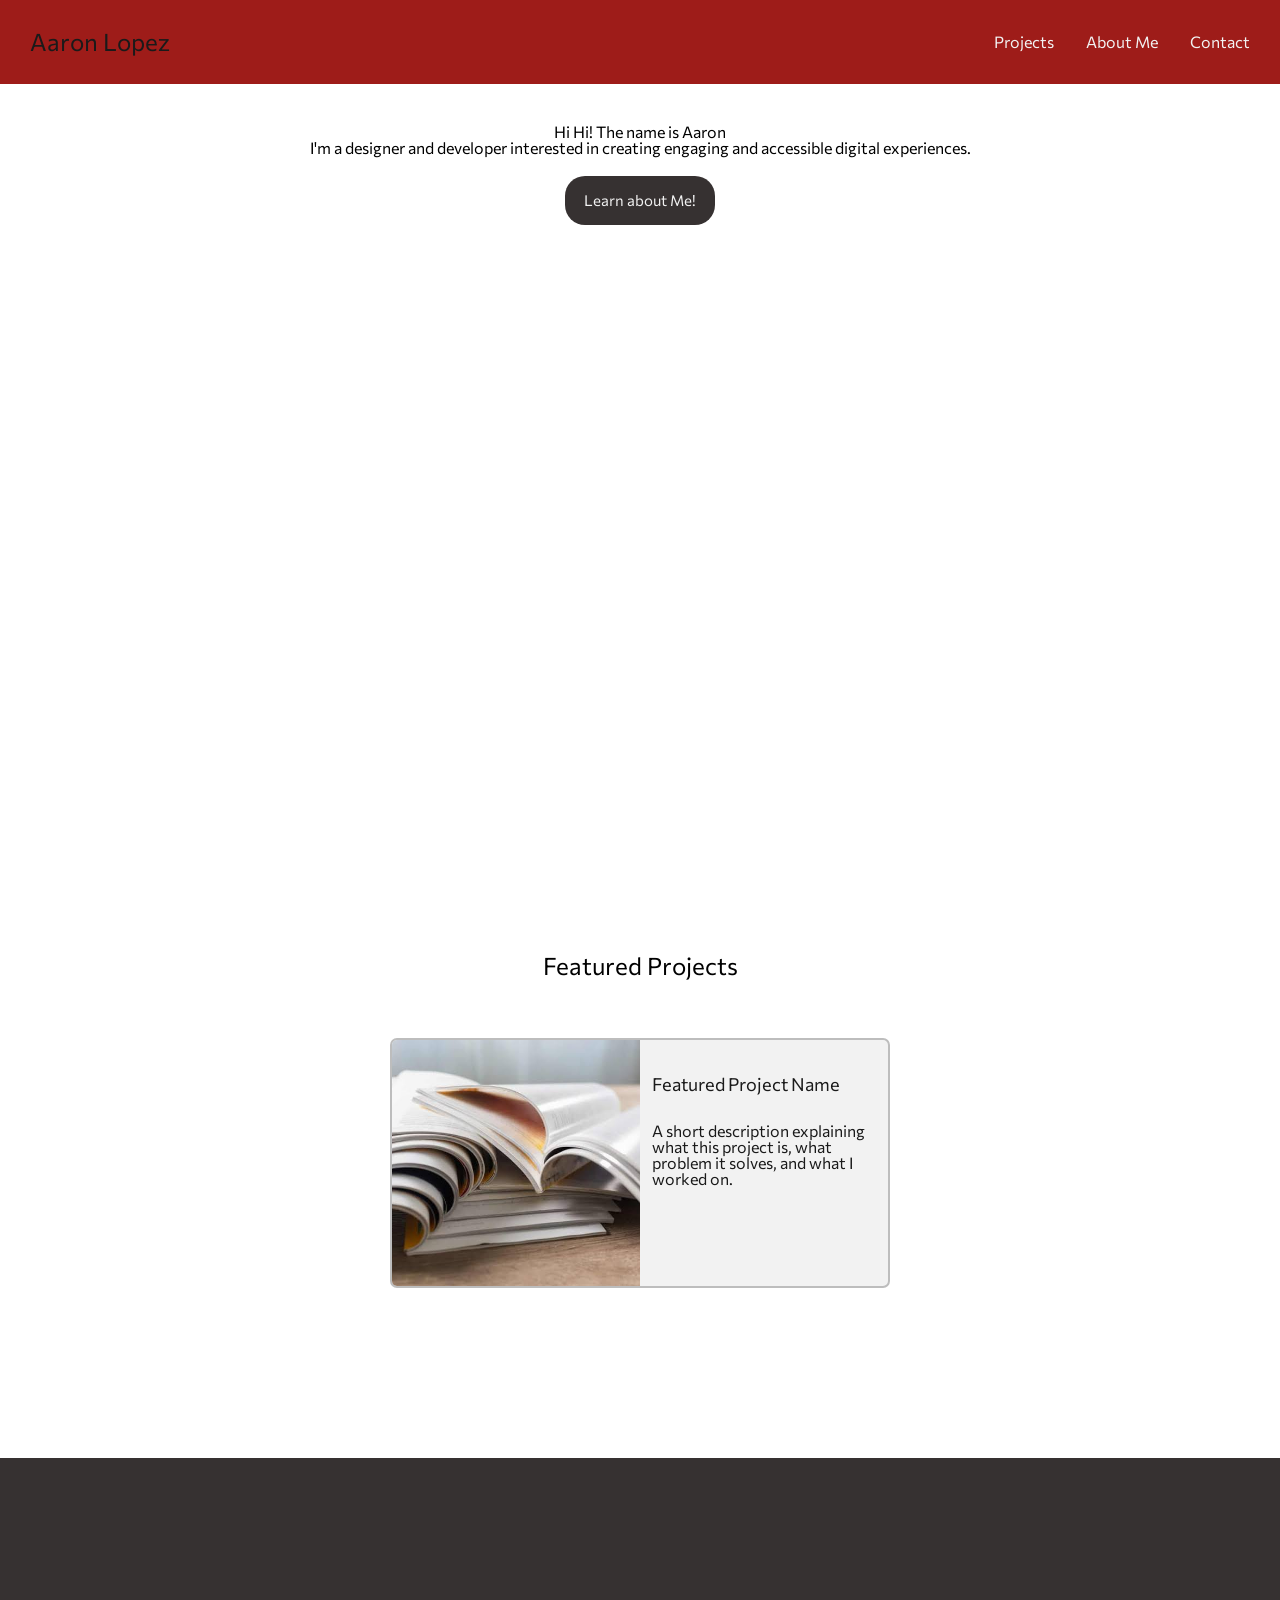
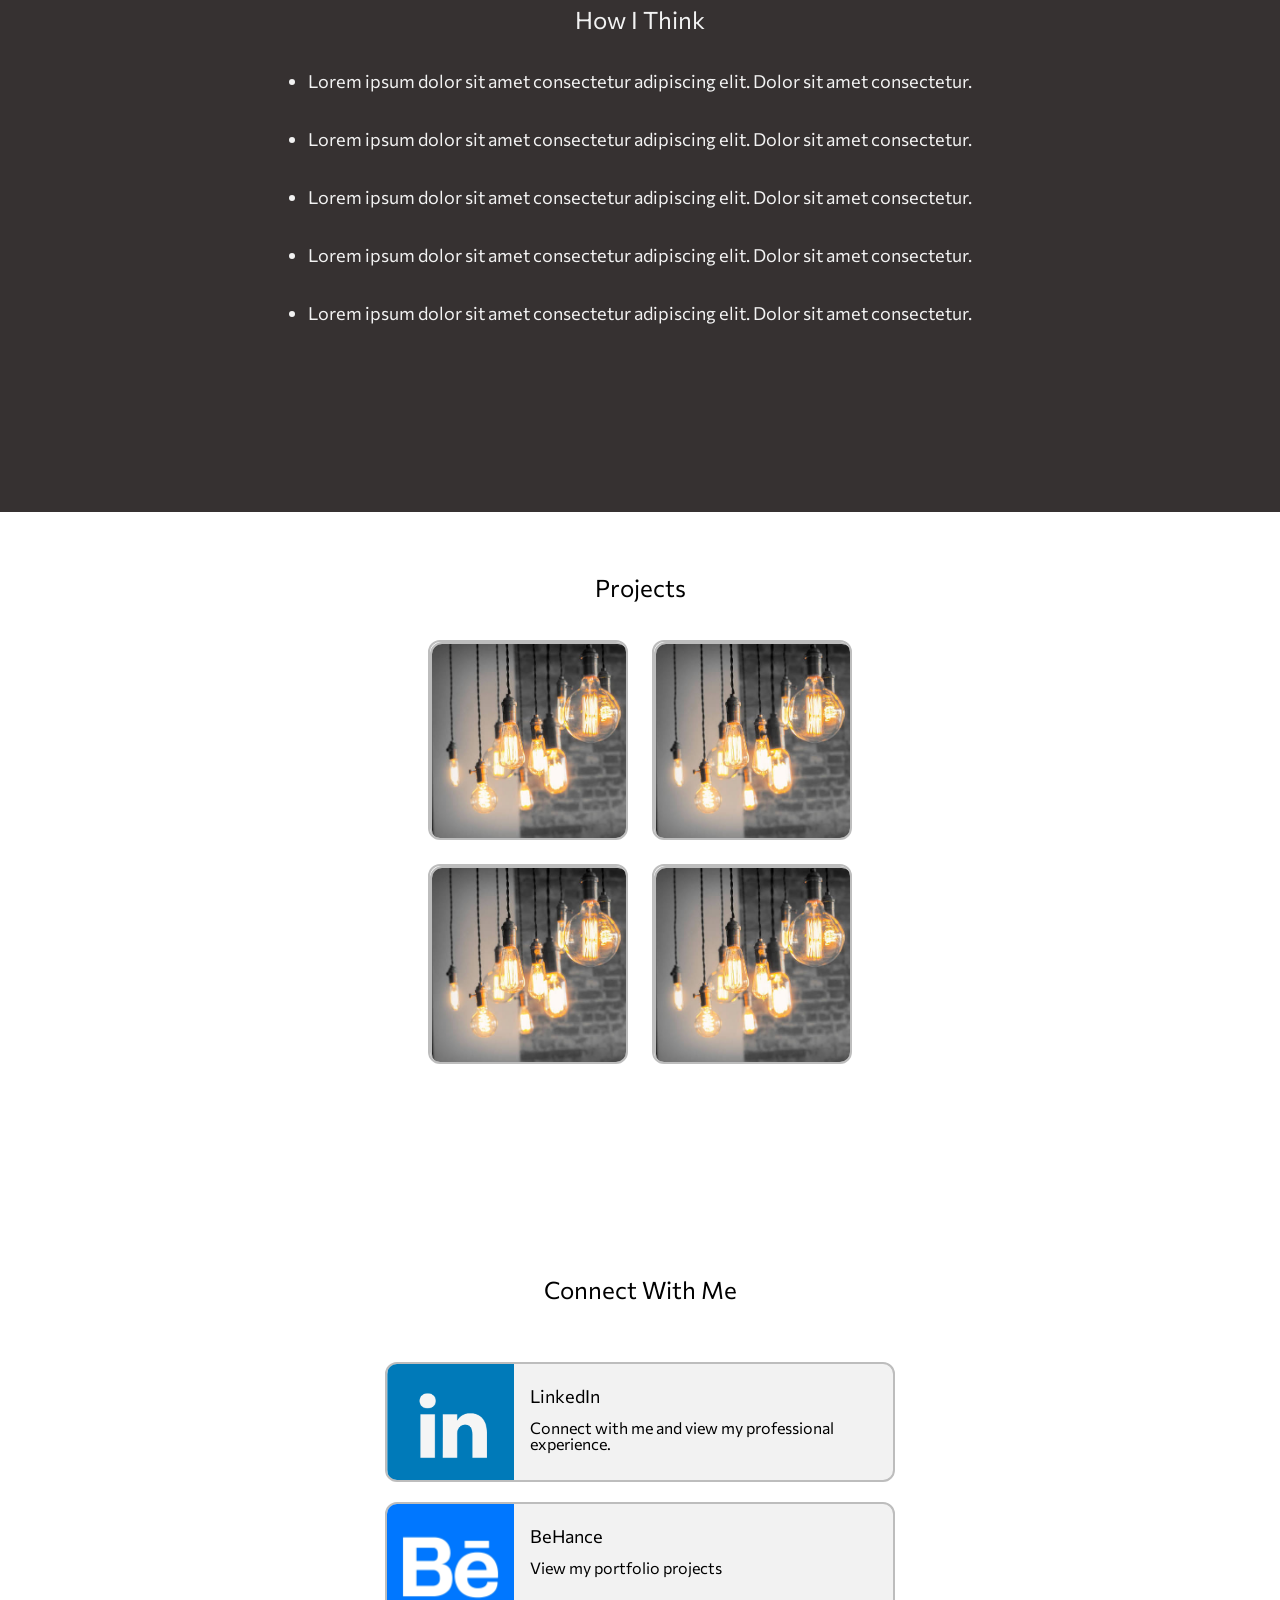
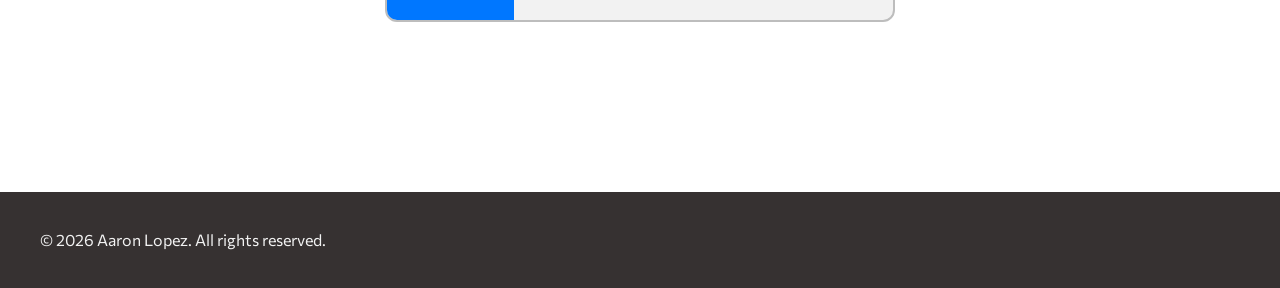
<file: index.html>
<!DOCTYPE html>
<html lang="en">

<head>
    <meta charset="UTF-8">
    <meta name="viewport" content="width=device-width, initial-scale=1.0">
    <meta name="description" content="Personal portfolio featuring my projects, skills, and work.">
    <title>My Portfolio</title>

    <link rel="stylesheet" href="styles.css">
</head>

<body>

    <!-- HEADER / NAVIGATION -->
    <header class="site-header">

    <a href="index.html" class="site-name">
        Aaron Lopez
    </a>

    <nav>
        <ul class="nav-list">
            <li><a href="projects.html">Projects</a></li>
            <li><a href="about.html">About Me</a></li>
            <li><a href="contact.html">Contact</a></li>
        </ul>
    </nav>

</header>


    <main>

        <!-- HERO -->
        <section class="hero">
            <h1>Hi Hi! The name is Aaron</h1>

    
            <p>
                I'm a designer and developer interested in creating
                engaging and accessible digital experiences.
            </p>

            <a href="projects.html" class="button">
                Learn about Me!
            </a>
        </section>


        <!-- FEATURED PROJECT -->
        
        
        <section class="featured">

           <h2> Featured Projects</h2>

                <a href="project-one.html" class="featured-card" tabindex="0">

                <img
                    src="images/paper.jpg"
                    alt="Preview of my featured project"
                >

                <div class="featured-card-content">
                <h3>Featured Project Name</h3>

                <p>
                    A short description explaining what this project is,
                    what problem it solves, and what I worked on.
                </p>

            
                </div>
                </a>
            </article>

        </section>


        <!-- SKILLS -->
        <section class="skills">

            <h2>How I Think</h2>

            <ul>
                <li>Lorem ipsum dolor sit amet consectetur adipiscing elit. Dolor sit amet consectetur.</li>
                <li>Lorem ipsum dolor sit amet consectetur adipiscing elit. Dolor sit amet consectetur.</li>
                <li>Lorem ipsum dolor sit amet consectetur adipiscing elit. Dolor sit amet consectetur.</li>
                <li>Lorem ipsum dolor sit amet consectetur adipiscing elit. Dolor sit amet consectetur.</li>
                <li>Lorem ipsum dolor sit amet consectetur adipiscing elit. Dolor sit amet consectetur.</li>
            </ul>

             <!--  <li>HTML</li>
                <li>CSS</li>
                <li>UX Design</li>
                <li>Game Design</li>
                <li>Prototyping</li> -->

        </section>

         <!-- PROJECT COLLECTION -->
        <section class="project">

            <h2>Projects</h2>

            <div class="project-grid">

                <!-- PROJECT CARD 1 -->
                <article class="project-card" tabindex="0">

                     <a href="project-one.html" class="project-card" >
            <img src="images/images.jpg" alt="Project One">
                
                <div class="project-card-text">
                    <h3>Project One</h3>
                    <p>View Project</p>
                </div>

        </a>
    </article>
        
        <article class="project-card" tabindex="0">
        
            <a href="project-two.html" class="project-card">
                <img src="images/images.jpg" alt="Project Two">

                <div class="project-card-text">
                    <h3>Project Two</h3>
                    <p>View Project</p>
                </div>
            </a>
        </article>

     <article class="project-card" tabindex="0">
        <a href="project-three.html" class="project-card">
            <img src="images/images.jpg" alt="Project Three">
             
            <div class="project-card-text">
                <h3>Project Three</h3>
                <p>View Project</p>
            </div>
        </a>
    </article>

    <article class="project-card" tabindex="0">
        <a href="project-four.html" class="project-card">
            <img src="images/images.jpg" alt="Project Four">
            
            <div class="project-card-text">
                <h3>Project Four</h3>
                <p>View Project</p>
            </div>
        </a>
      </article>
      
    </div>

</section>



        <!-- SOCIAL MEDIA -->
       
        
        <section class="social">

             <h2>Connect With Me</h2>

            <div class="card-grid">
                 
                 <a href="https://www.linkedin.com/" class="social-card-link" tabindex="0" target="_blank" rel="noopener noreferrer">
                
                     <article class="social-card" tabindex="0">
                        

                    <img
                        src="images/Screenshot 2026-10-12 223156.png"
                        alt=""
                    >
                    
                    <div class="social-card-content">

                    <h3>LinkedIn</h3>

                    <p>
                        Connect with me and view my professional experience.
                    </p>

                  
                    </div>
                </article>
                </a>


      <a href="https://www.behance.net/" class="social-card-link" target="_blank" rel="noopener noreferrer">
                
              <article class="social-card" tabindex="0">

                    <img
                        src="images/Behance-Logo-2020.jpg"
                        alt=""
                    >

                <div class="social-card-content">
                    
                    <h3>BeHance</h3>

                    <p>
                        View my portfolio projects
                    </p>

                   
                 </div>

                </article>
                </a>
            </div>

        </section>

    </main>


    <!-- FOOTER -->
    <footer>

        <p>
            &copy; 2026 Aaron Lopez. All rights reserved.
        </p>

    </footer>

</body>

</html>
</file>
<file: styles.css>
@import url('https://fonts.googleapis.com/css2?family=Commissioner:wght@100..900&display=swap');


@layer reset, base, layout, components, utilities, overrides;

/* RESET */

@layer reset    {

/* http://meyerweb.com/eric/tools/css/reset/ 
   v2.0 | 20110126
   License: none (public domain)
*/

html, body, div, span, applet, object, iframe,
h1, h2, h3, h4, h5, h6, p, blockquote, pre,
a, abbr, acronym, address, big, cite, code,
del, dfn, em, img, ins, kbd, q, s, samp,
small, strike, strong, sub, sup, tt, var,
b, u, i, center,
dl, dt, dd, ol, ul, li,
fieldset, form, label, legend,
table, caption, tbody, tfoot, thead, tr, th, td,
article, aside, canvas, details, embed, 
figure, figcaption, footer, header, hgroup, 
menu, nav, output, ruby, section, summary,
time, mark, audio, video {
	margin: 0;
	padding: 0;
	border: 0;
	font-size: 100%;
	font: inherit;
	vertical-align: baseline;
}
/* HTML5 display-role reset for older browsers */
article, aside, details, figcaption, figure, 
footer, header, hgroup, menu, nav, section {
	display: block;
}
body {
	line-height: 1;
}
ol, ul {
	list-style: none;
}
blockquote, q {
	quotes: none;
}
blockquote:before, blockquote:after,
q:before, q:after {
	content: '';
	content: none;
}
table {
	border-collapse: collapse;
	border-spacing: 0;
}

}

@layer base  {

    :root {
    
        /* Colors */
            --color-primary: #9E1C19;
            --color-secondary: #363131;
            --color-background: #E6E6E6;
            --color-font: #1A1A1A;
            --color-card: #F2F2F2;
            --color-accent: #BDBDBD;
            --color-active: #858383;


        /* Typography */
        /* "Commissioner font needs to be imported */

            --font-body: Commissioner, Arial,  ;
            --font-size-base: 16px;
            --font-size-large: 24px;
            --font-size-heading: 2rem;

        /* Spacing */

            --space-xs: 0.5rem;
            --space-sm: 1rem;
            --space-md: 1.5rem;
            --space-lg: 2rem;
            --space-xl: 4rem;

        /* Shape */
            --radius-small: 0.25rem;
            --radius-medium: 0.75rem;
            --radius-large: 1rem;

        /* Focus */
            --focus-color: #005fcc;
            --focus-width: 3px;
            --focus-offset: 3px;
            
    }

        * {
            box-sizing: border-box;
        }


        body {
            font-family: 'Commissioner'
        }

    
        h1 {

        }

        h2 {
            font-size: 24px;
            text-align: center;
            margin-bottom: 40px;

        }


        a {
            
            text-decoration: none;
        }

        header {           
            background: var(--color-primary);
            padding-bottom: 20px;
            padding: 30px;
            color: white;
            
        }

        nav {
            
        }

        nav ul {
          
        }

        

        section {


        }

        img {


        }

        footer {
            background-color: var(--color-secondary);
            color: var(--color-card);
            padding: 40px;

        }

}

@layer layout {

        .site-header {
            display: flex;
            justify-content: space-between;
            align-items: center;
         

        }


        .hero {
            padding: 40px;
            text-align: center;
            width: 100%;
            height: 80vh;
        }

        .hero p {
            padding-bottom: 20px;

        }

        .featured, .social {
            display: flex;
            flex-direction: column;
            align-items: center;
            padding: 150px;


        }

        /* .featured h2 {
            font-size: 24px;
            text-align: center;
            margin-bottom: 40px;
        } */

        .skills {
                padding: 150px;
                display: flex;
                flex-direction: column;
                align-items: center;
                background-color: var(--color-secondary);
                color: var(--color-card);


        }

        .skills li {
                font-size: 18px;
                margin-bottom: 40px;
                list-style-type: disc;
        }

        .project {
                max-width: 600px;
                margin: 0 auto;
                padding: var(--space-xl);
            }

        .project-grid {
            display: grid;
            grid-template-columns: repeat(2, 200px);
            gap: var(--space-md);
            justify-content: center;
        }


    }


    @layer components {

        /* Nav Selection */

        .nav-list {
            display: flex;
            gap: var(--space-lg);
        }


        .nav-list a {
            color: var(--color-card);
            text-decoration: none;


        }
        

        .site-name {
            color: var(--color-font);
            text-decoration: none;
            font-size: var(--font-size-large);
        }

        .nav-list li a:hover {
            background-color: white;
            padding: 10px;
            color: var(--color-font);



        }
    

    
        /* Button */
    
    
        .button {
            display: block;
            margin: 0 auto; 
            background-color: var(--color-secondary);
            border: 2px solid transparent;
            color: var(--color-card);
            padding: 15px;
            border-radius: 20px;
            font-size: 15px;
            width: 150px;
        }



        .button:hover {
            border: solid var(--color-secondary) 2px;
            background-color: var(--color-accent);
            color: var(--color-font);
            width: 150px;
        }


        .button:active {
            background-color: var(--color-active);
            color: var(--color-card);
        }


    /* Card */


        .featured-card, .social-card {
            border: solid var(--color-accent) 2px;
            border-radius: 7px;
            margin: 20px;
        }

        
        .featured-card:hover,
        .social-card:hover {
             transform: translateY(-15px);
             transition: all 0.3s ease;
             box-shadow: 0px 15px 20px rgba(0, 0, 0, 0.15);
        }

         .featured-card:active,
        .social-card:active {
            opacity: 70%;
        }



        .project-card:hover {
            transform: translateY(-7px);
            transition: all 0.3s ease;
            box-shadow: 0px 15px 20px rgba(0, 0, 0, 0.15);
    
             
            
        }

        .project-card:hover .project-card-text {
         opacity: 1;
        }


        .project-card:active {
             opacity: 70%;
        }


    /* Featured Card */

        .featured-card {
            display: grid;
            width: 500px;
            height: 250px;
            grid-template-columns: 1fr 1fr;
            grid-template-rows: auto 1fr auto;
            background: var(--color-card);
            overflow: hidden;
            color: var(--color-font);
            text-decoration: none;
        }

        .featured-card h3 {
            font-size: 18px;
            margin-top: 35px;
            margin-left: 12px;
            grid-column: 2;
            grid-row: 1;
        }

        .featured-card p {
            margin-top: 30px;
            margin-left: 12px;

        }

        .featured-card-content {
            grid-column: 2;
            grid-row: 2;

        }

        .featured-card img {
            width: 100%;
            height: 100%;
            object-fit: cover;
            grid-column: 1;
            grid-row: 1 / 4;
        }

        .featured-card-content a {
            display: inline-block;
            margin-left: 75px;
            margin-top: 40px;
            grid-column: 2;
            grid-row: 3;
        }


    /* Project Card */
            .project-card img {
            display: block;
            width: 100%;
            height: 100%;
            object-fit: cover;
        }



            /* Figure out how to fix border */
        .project-card {
             position: relative;
             display: block;
             width: 200px;
             height: 200px;
             border-radius: var(--radius-medium);
             overflow: hidden;
             border: solid var(--color-accent) 2px;
        }

        .project-card-text {
            position: absolute;

            top: 0;
            left: 0;

            width: 100%;
            height: 100%;

            display: flex;
            flex-direction: column;
            justify-content: center;
            align-items: center;
            transition: all 0.3s ease;
            background: rgba(0, 0, 0, 0.6);
            color: white;

            opacity: 0;
     }


        .project-card-text p {
            padding-top: 40px;
            font-size: 14px;

        }

       

    /* Social Media Card */

        .social-card {
            display: grid;
            grid-template-columns: 25% 75%;
            width: 100%;
            max-width: 510px;
            height: 120px;
            background: var(--color-card);
            border-radius: var(--radius-medium);
            overflow: hidden;

        }

        .social-card img {
              width: 100%;
              height: 100%;
              object-fit: cover;
             

        }

        .social-card-content {
             padding: var(--space-sm);

        }

        .social-card h3 {
            font-size: 18px;
            padding-top: 7px;
        }

        .social-card p {
            margin-top: 15px; 
        }

        .social-card a {
            display: inline-block;
        }

        .social-card-link {
            color: inherit;
            text-decoration: none;
        }



    }

@layer utilities {
   
    .text-center {
        text-align: center;
    }

  
    .margin-top-lg {
        margin-top: var(--space-lg);
    }

    .max-width-text {
        max-width: 65ch;
    }

}



@layer overrides {
    :focus-visible {
            outline: solid rgb(2, 157, 230) 2px;
            outline-offset: 4px;
    }
    

    .nav-list a[aria-current="page"] {
        font-weight: bold;
        border-bottom: 3px solid var(--color-card);
    }

}

/* Print Styles */

    @media print {

    body {
        background: white;
        color: black;
        font-size: 11pt;
        line-height: 1.4;
    }


    .site-header,
    .button {
        display: none;
    }


    /* Remove huge screen spacing */
    .hero,
    .featured,
    .skills,
    .project,
    .social {
        padding: 20px 0;
        margin: 0;
        height: auto;
    }


    /* Keep headings close to their content */
    h1,
    h2,
    h3 {
        break-after: avoid;
    }

    h2 {
        margin-bottom: 20px;
    }


    /* Don't split cards between two pages */
    .featured-card,
    .project-card,
    .social-card {
        break-inside: avoid;
    }


    /* Remove interactive screen effects */
    .featured-card,
    .project-card,
    .social-card {
        box-shadow: none;
        transform: none;
    }


    /* Make images safe for the printed page */
    img {
        max-width: 100%;
    }


    /* Keep the project cards in a clean grid */
    .project-grid {
        grid-template-columns: repeat(2, 200px);
        gap: 20px;
    }


    /* Hover doesn't exist on paper,
       so make project information visible */
    .project-card-text {
        opacity: 1;
    }

    .skills {
        background: white;
        color: black;
    }


    /* Make cards easier to see without backgrounds */
    .featured-card,
    .project-card,
    .social-card {
        border: 1px solid #777;
    }


    /* Remove unnecessary footer styling */
    footer {
        background: white;
        color: black;
        padding: 20px 0;
        border-top: 1px solid #777;
    }
}
</file>
